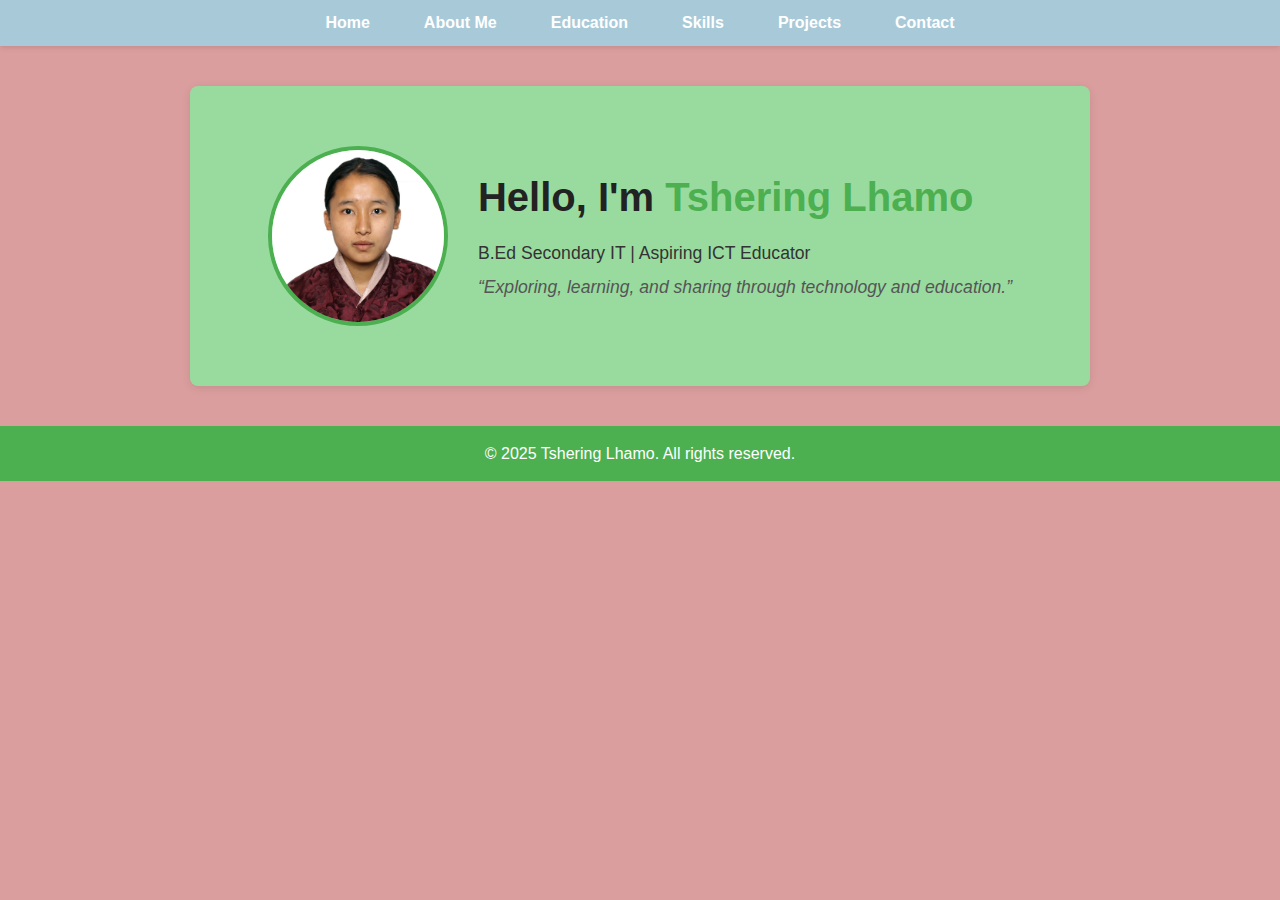
<file: index.html>
<!DOCTYPE html>
<html lang="en">
<head>
  <meta charset="UTF-8">
  <meta name="viewport" content="width=device-width, initial-scale=1.0">
  <title>Home | Tshering Lhamo</title>
  <link rel="stylesheet" href="styles.css"> <!-- Linking external CSS file -->
</head>
<body>
  <!-- Navigation Bar -->
  <header>
    <nav>
  <ul class="navbar">
    <li><a href="index.html">Home</a></li>
    <li><a href="about.html">About Me</a></li>
    <li><a href="education.html">Education</a></li>
    <li><a href="skills.html">Skills</a></li>
    <li><a href="project.html">Projects</a></li>
    <li><a href="contact.html">Contact</a></li>
  </ul>
</nav>
  </header>

  <!-- Home Section -->
  <section class="hero">
    <div class="hero-content">
      <!-- Profile Image -->
      <img src="profile.jpg.jpg" alt="Tshering Lhamo" class="profile-pic">
      
      <!-- Introduction Text -->
      <div>
        <h1>Hello, I'm <span class="highlight">Tshering Lhamo</span></h1>
        <p>B.Ed Secondary IT | Aspiring ICT Educator</p>
        <p class="tagline">“Exploring, learning, and sharing through technology and education.”</p>
      </div>
    </div>
  </section>

  <!-- Footer -->
  <footer>
    <p>© 2025 Tshering Lhamo. All rights reserved.</p>
  </footer>
</body>
</html>
</file>
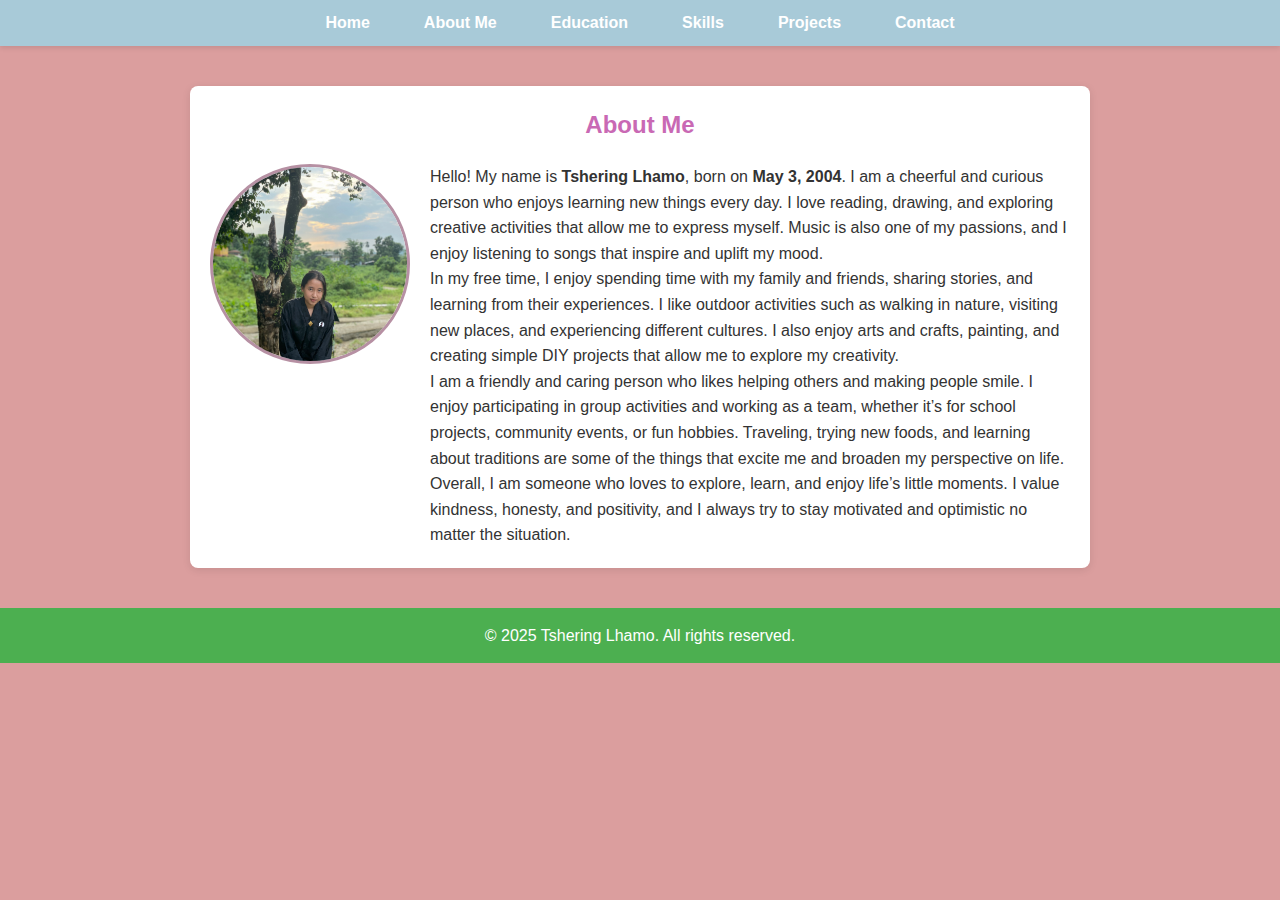
<file: about.html>
<!DOCTYPE html>
<html lang="en">
<head>
  <meta charset="UTF-8">
  <meta name="viewport" content="width=device-width, initial-scale=1.0">
  <title>About Me | Tshering Lhamo</title>
  <link rel="stylesheet" href="styles.css">
</head>
<body>
  <!-- Navigation Bar -->
  <header>
    <nav>
  <ul class="navbar">
    <li><a href="index.html">Home</a></li>
    <li><a href="about.html">About Me</a></li>
    <li><a href="education.html">Education</a></li>
    <li><a href="skills.html">Skills</a></li>
    <li><a href="project.html">Projects</a></li>
    <li><a href="contact.html">Contact</a></li>
  </ul>
</nav>
  </header>

  <!-- About Section -->
  <section id="about" class="about-page">
    <h2>About Me</h2>
    <div class="about-container">
      <!-- Profile Picture -->
      <img src="IMG_E2706.JPG" alt="Tshering Lhamo" class="about-pic">
      
      <!-- About Me Text -->
      <div class="about-text">
        <p>Hello! My name is <strong>Tshering Lhamo</strong>, born on <strong>May 3, 2004</strong>. 
        I am a cheerful and curious person who enjoys learning new things every day. 
        I love reading, drawing, and exploring creative activities that allow me to express myself. 
        Music is also one of my passions, and I enjoy listening to songs that inspire and uplift my mood.</p>

        <p>In my free time, I enjoy spending time with my family and friends, sharing stories, and learning from their experiences. 
        I like outdoor activities such as walking in nature, visiting new places, and experiencing different cultures. 
        I also enjoy arts and crafts, painting, and creating simple DIY projects that allow me to explore my creativity.</p>

        <p>I am a friendly and caring person who likes helping others and making people smile. 
        I enjoy participating in group activities and working as a team, whether it’s for school projects, community events, or fun hobbies. 
        Traveling, trying new foods, and learning about traditions are some of the things that excite me and broaden my perspective on life.</p>

        <p>Overall, I am someone who loves to explore, learn, and enjoy life’s little moments. 
        I value kindness, honesty, and positivity, and I always try to stay motivated and optimistic no matter the situation.</p>
      </div>
    </div>
  </section>

  <!-- Footer -->
  <footer>
    <p>© 2025 Tshering Lhamo. All rights reserved.</p>
  </footer>
</body>
</html>
</file>
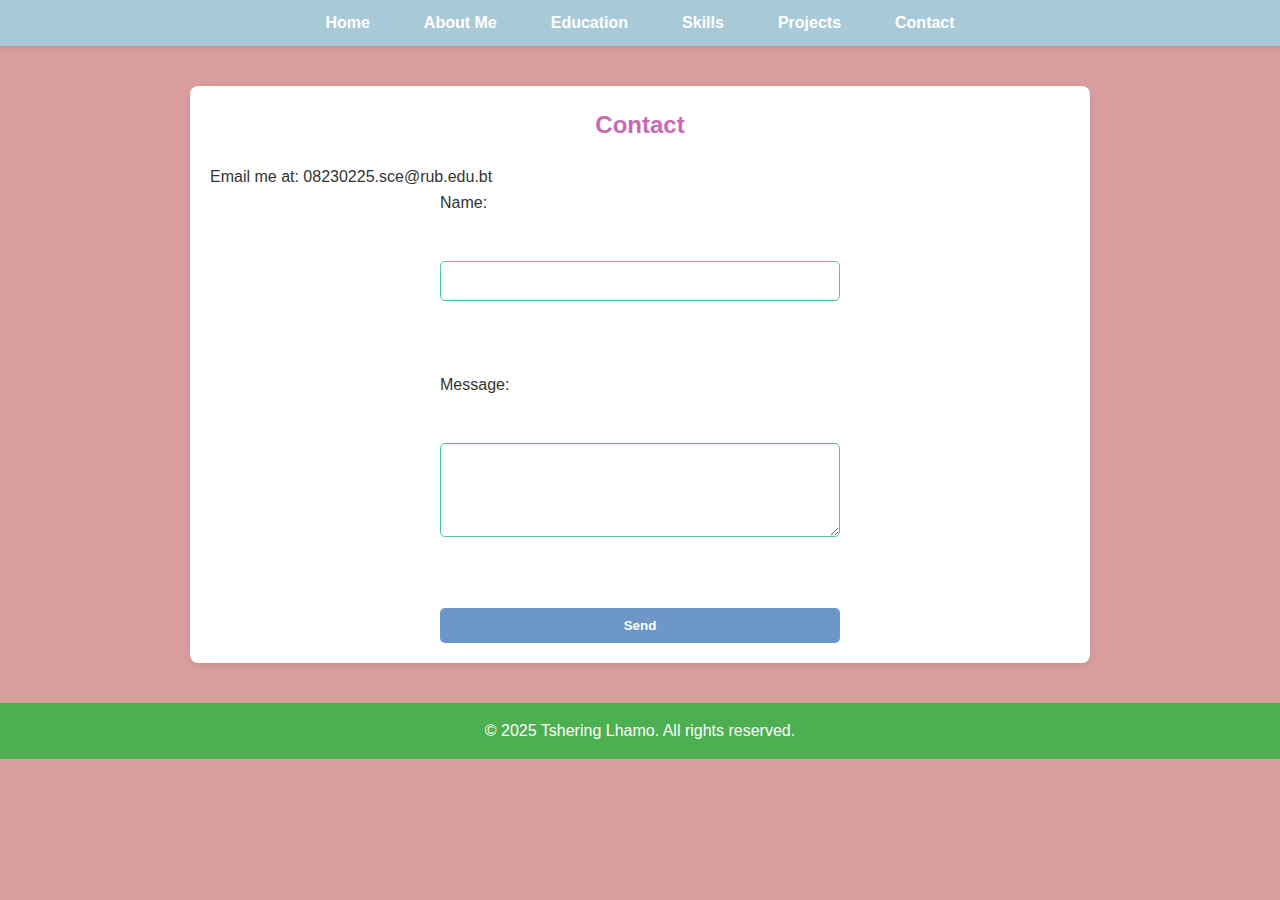
<file: contact.html>
<!DOCTYPE html>
<html lang="en">
<head>
  <meta charset="UTF-8">
  <meta name="viewport" content="width=device-width, initial-scale=1.0">
  <title>Contact | Tshering Lhamo</title>
  <link rel="stylesheet" href="styles.css">
</head>
<body>
  <!-- Navigation Bar -->
  <header>
   <nav>
  <ul class="navbar">
    <li><a href="index.html">Home</a></li>
    <li><a href="about.html">About Me</a></li>
    <li><a href="education.html">Education</a></li>
    <li><a href="skills.html">Skills</a></li>
    <li><a href="project.html">Projects</a></li>
    <li><a href="contact.html">Contact</a></li>
  </ul>
</nav>
  </header>

  <!-- Contact Section -->
  <section id="contact">
    <h2>Contact</h2>
    <p>Email me at: <a href="mailto:08230225.sce@rub.edu.bt">08230225.sce@rub.edu.bt</a></p>
    
    <!-- Contact Form -->
    <form>
      <label for="name">Name:</label><br>
      <input type="text" id="name" name="name" required><br><br>

      <label for="message">Message:</label><br>
      <textarea id="message" name="message" rows="4" required></textarea><br><br>

      <button type="submit">Send</button>
    </form>
  </section>

  <!-- Footer -->
  <footer>
    <p>© 2025 Tshering Lhamo. All rights reserved.</p>
  </footer>
</body>
</html>
</file>
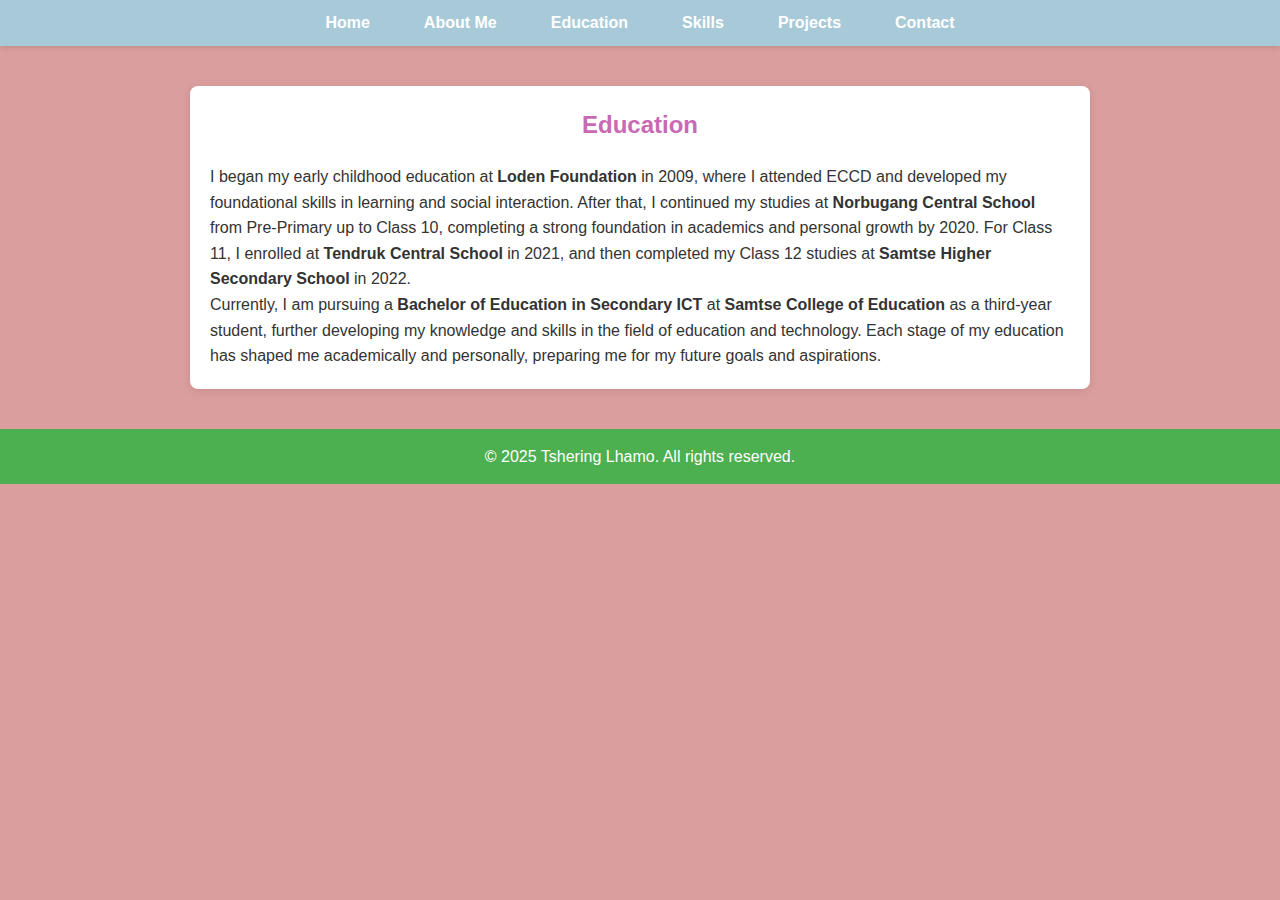
<file: education.html>
<!DOCTYPE html>
<html lang="en">
<head>
  <meta charset="UTF-8">
  <meta name="viewport" content="width=device-width, initial-scale=1.0">
  <title>Education | Tshering Lhamo</title>
  <link rel="stylesheet" href="styles.css">
</head>
<body>
  <!-- Navigation Bar -->
  <header>
   <nav>
  <ul class="navbar">
    <li><a href="index.html">Home</a></li>
    <li><a href="about.html">About Me</a></li>
    <li><a href="education.html">Education</a></li>
    <li><a href="skills.html">Skills</a></li>
    <li><a href="project.html">Projects</a></li>
    <li><a href="contact.html">Contact</a></li>
  </ul>
</nav>
  </header>

  <!-- Education Section -->
  <section id="education">
    <h2>Education</h2>
    <p>I began my early childhood education at <strong>Loden Foundation</strong> in 2009, where I attended ECCD and developed my foundational skills in learning and social interaction. 
    After that, I continued my studies at <strong>Norbugang Central School</strong> from Pre-Primary up to Class 10, completing a strong foundation in academics and personal growth by 2020. 
    For Class 11, I enrolled at <strong>Tendruk Central School</strong> in 2021, and then completed my Class 12 studies at <strong>Samtse Higher Secondary School</strong> in 2022.</p>
    
    <p>Currently, I am pursuing a <strong>Bachelor of Education in Secondary ICT</strong> at <strong>Samtse College of Education</strong> as a third-year student, further developing my knowledge and skills in the field of education and technology. 
    Each stage of my education has shaped me academically and personally, preparing me for my future goals and aspirations.</p>
  </section>

  <!-- Footer -->
  <footer>
    <p>© 2025 Tshering Lhamo. All rights reserved.</p>
  </footer>
</body>
</html>
</file>
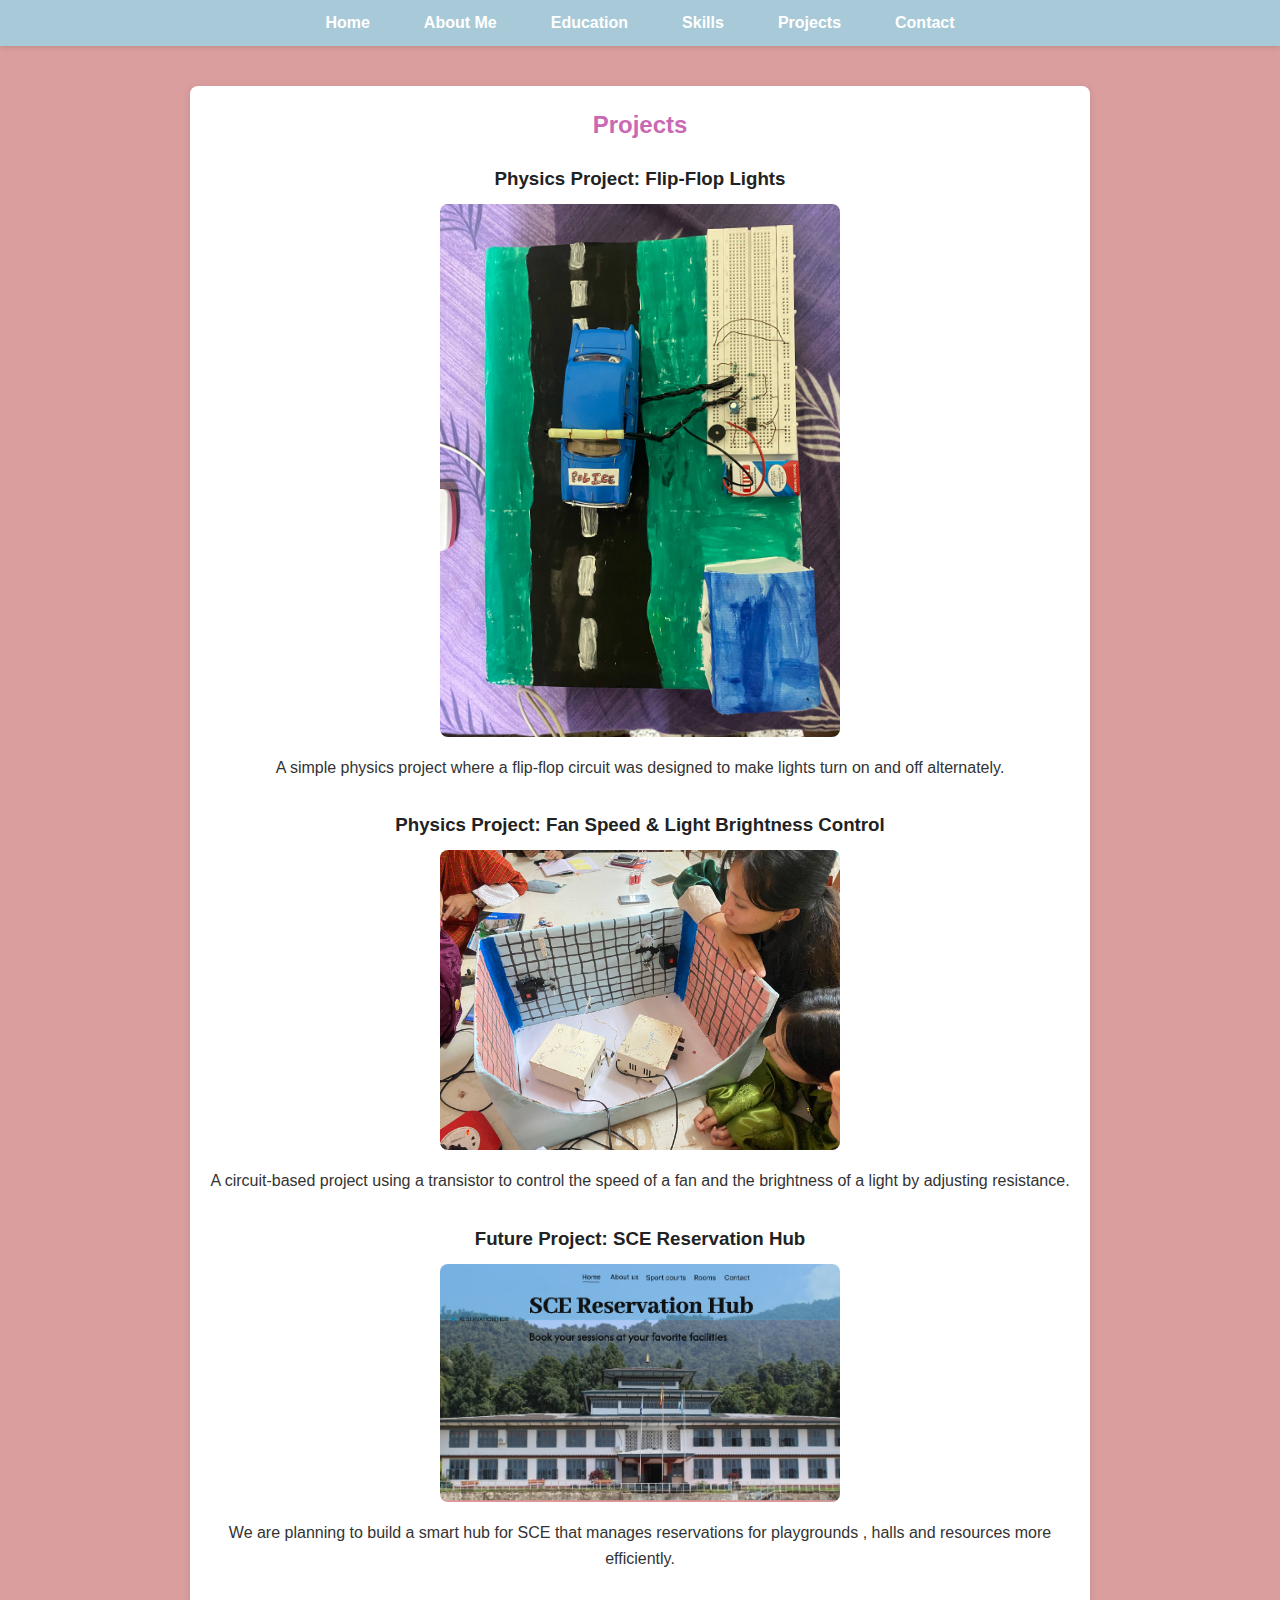
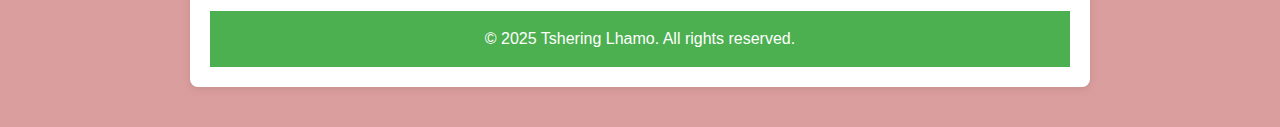
<file: project.html>
<!DOCTYPE html>
<html lang="en">
<head>
  <meta charset="UTF-8">
  <meta name="viewport" content="width=device-width, initial-scale=1.0">
  <title>Projects | Tshering Lhamo</title>
  <link rel="stylesheet" href="styles.css">
</head>
<body>
  <!-- Navigation Bar -->
  <header>
    <nav>
  <ul class="navbar">
    <li><a href="index.html">Home</a></li>
    <li><a href="about.html">About Me</a></li>
    <li><a href="education.html">Education</a></li>
    <li><a href="skills.html">Skills</a></li>
    <li><a href="project.html">Projects</a></li>
    <li><a href="contact.html">Contact</a></li>
  </ul>
</nav>
  </header>

  <!-- Projects Section -->
  <section id="projects">
    <h2>Projects</h2>

    <!-- Project 1 -->
<div class="project">
  <h3>Physics Project: Flip-Flop Lights</h3>
  <img src="flipflop.jpg" alt="Flip-Flop Lights Image" class="project-img">
  <p>A simple physics project where a flip-flop circuit was designed to make lights turn on and off alternately.</p>
</div>

<!-- Project 2 -->
<div class="project">
  <h3>Physics Project: Fan Speed & Light Brightness Control</h3>
  <img src="dcmotor.jpg" alt="Fan and Light Project Image" class="project-img">
  <p>A circuit-based project using a transistor to control the speed of a fan and the brightness of a light by adjusting resistance.</p>
</div>

<!-- Project 3 -->
<div class="project">
  <h3>Future Project: SCE Reservation Hub</h3>
  <img src="reservation.png" alt="Reservation Hub Image" class="project-img">
  <p>We are planning to build a smart hub for SCE that manages reservations for playgrounds , halls and  resources more efficiently.</p>
</div>

  <!-- Footer -->
  <footer>
    <p>© 2025 Tshering Lhamo. All rights reserved.</p>
  </footer>
</body>
</html>
</file>
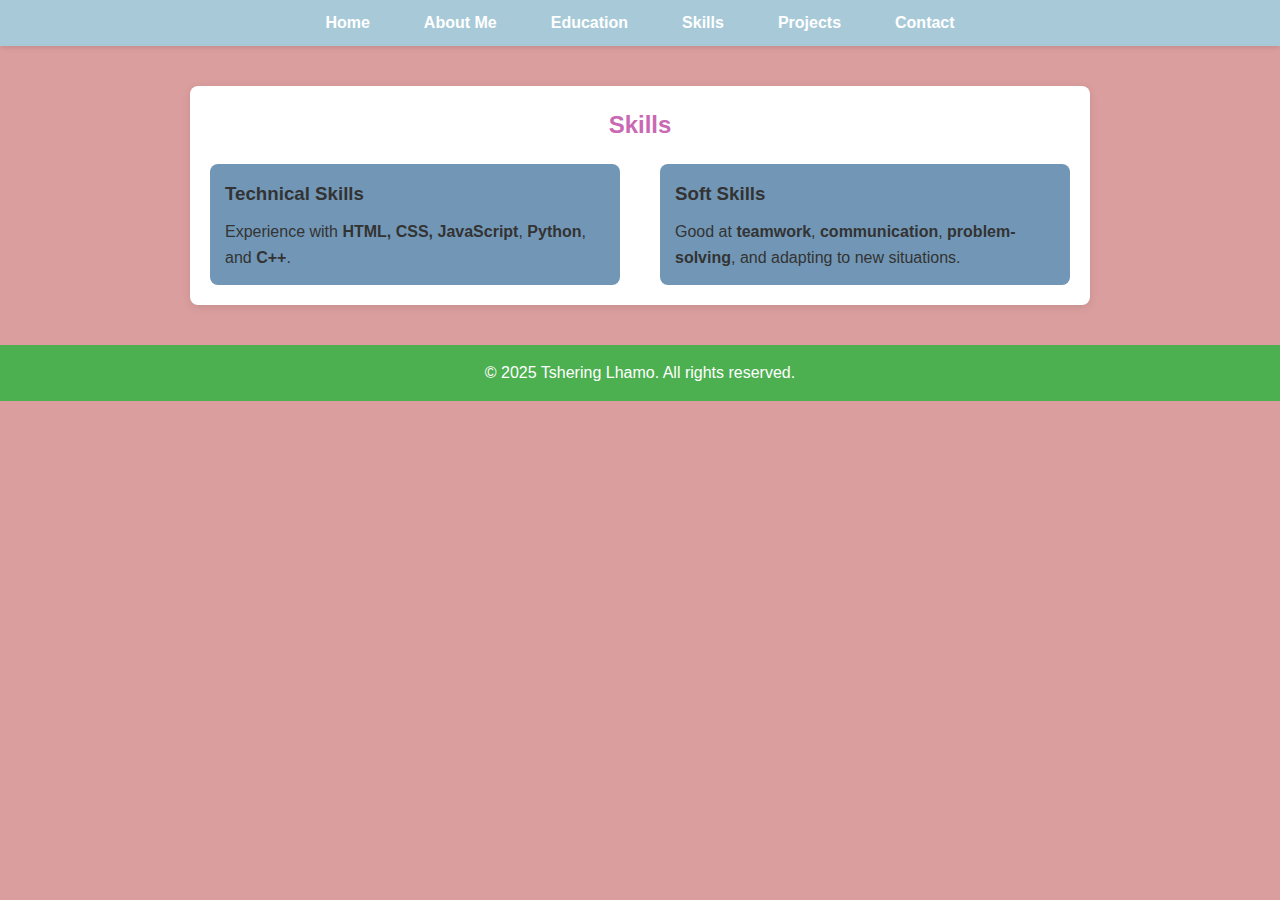
<file: skills.html>
<!DOCTYPE html>
<html lang="en">
<head>
  <meta charset="UTF-8">
  <meta name="viewport" content="width=device-width, initial-scale=1.0">
  <title>Skills | Tshering Lhamo</title>
  <link rel="stylesheet" href="styles.css">
</head>
<body>
  <!-- Navigation Bar -->
  <header>
    <nav>
  <ul class="navbar">
    <li><a href="index.html">Home</a></li>
    <li><a href="about.html">About Me</a></li>
    <li><a href="education.html">Education</a></li>
    <li><a href="skills.html">Skills</a></li>
    <li><a href="project.html">Projects</a></li>
    <li><a href="contact.html">Contact</a></li>
  </ul>
</nav>
  </header>

  <!-- Skills Section -->
<section id="skills">
  <h2>Skills</h2>
  <div class="skills-grid">
    <!-- Technical Skills -->
    <div>
      <h3>Technical Skills</h3>
      <p>Experience with <strong>HTML, CSS, JavaScript</strong>, <strong>Python</strong>, and <strong>C++</strong>.</p>
    </div>
    <!-- Soft Skills -->
    <div>
      <h3>Soft Skills</h3>
      <p>Good at <strong>teamwork</strong>, <strong>communication</strong>, <strong>problem-solving</strong>, and adapting to new situations.</p>
    </div>
  </div>
</section>

  <!-- Footer -->
  <footer>
    <p>© 2025 Tshering Lhamo. All rights reserved.</p>
  </footer>
</body>
</html>
</file>
<file: styles.css>
/* =============================
   General Styles
============================= */
* {
  margin: 0;
  padding: 0;
  box-sizing: border-box;
  font-family: 'Segoe UI', Tahoma, Geneva, Verdana, sans-serif;
}

body {
  line-height: 1.6;
  color: #333;
  background-color: #db9e9e;
}

a {
  text-decoration: none;
  color: inherit;
}

h1, h2, h3 {
  color: #222;
}

/* =============================
   Navigation Bar
============================= */
header {
  background-color: #a8cad8;
  padding: 10px 0;
  box-shadow: 0 2px 5px rgba(0,0,0,0.1);
}

.navbar {
  display: flex;
  justify-content: center;
  list-style: none;
}

.navbar li {
  margin: 0 15px;
}

.navbar li a {
  color: white;
  font-weight: bold;
  padding: 8px 12px;
  transition: background-color 0.3s, color 0.3s;
}

.navbar li a:hover {
  background-color: rgb(114, 199, 140);
  color: #4CAF50;
  border-radius: 5px;
}

/* =============================
   Hero Section (Home)
============================= */
.hero {
  display: flex;
  justify-content: center;
  align-items: center;
  padding: 60px 20px;
  background: #99db9f;
}

.hero-content {
  display: flex;
  flex-direction: row;
  align-items: center;
  gap: 30px;
  flex-wrap: wrap;
}

.profile-pic {
  width: 180px;
  height: 180px;
  border-radius: 50%;
  object-fit: cover;
  border: 4px solid #4CAF50;
}

.hero h1 {
  font-size: 2.5rem;
  margin-bottom: 10px;
}

.highlight {
  color: #4CAF50;
}

.hero p {
  font-size: 1.1rem;
  margin: 5px 0;
}

.tagline {
  font-style: italic;
  color: #555;
}

/* =============================
   Sections (About, Education, Skills, Projects, Contact)
============================= */
section {
  max-width: 900px;
  margin: 40px auto;
  padding: 20px;
  background-color: white;
  border-radius: 8px;
  box-shadow: 0 2px 8px rgba(0,0,0,0.1);
}

section h2 {
  margin-bottom: 20px;
  text-align: center;
  color: #c969b4;
}

/* About Page */
.about-container {
  display: flex;
  gap: 20px;
  flex-wrap: wrap;
}

.about-pic {
  width: 200px;
  height: 200px;
  border-radius: 50%;
  object-fit: cover;
  border: 3px solid #b690a3;
}

.about-text {
  flex: 1;
  font-size: 1rem;
}

/* Skills Page */
.skills-grid {
  display: flex;
  gap: 40px;
  flex-wrap: wrap;
  justify-content: center;
}

.skills-grid div {
  flex: 1;
  min-width: 200px;
  background-color: #7297b6;
  padding: 15px;
  border-radius: 8px;
}

.skills-grid h3 {
  margin-bottom: 10px;
  color: #333;
}

.skills-grid ul {
  list-style-type: disc;
  padding-left: 20px;
}

/* Projects Page */
.project {
  margin-bottom: 30px;
  text-align: center;
}

.project-img {
  width: 100%;
  max-width: 400px;
  margin: 10px 0;
  border-radius: 8px;
}

/* Contact Page */
form {
  display: flex;
  flex-direction: column;
  gap: 10px;
  max-width: 400px;
  margin: 0 auto;
}

input, textarea {
  padding: 10px;
  border: 1px solid #52c59f;
  border-radius: 5px;
  font-size: 1rem;
}

button {
  padding: 10px;
  background-color: #6d97c7;
  color: white;
  font-weight: bold;
  border: none;
  border-radius: 5px;
  cursor: pointer;
  transition: background-color 0.3s;
}

button:hover {
  background-color: #89b5da;
}

/* =============================
   Footer
============================= */
footer {
  text-align: center;
  padding: 15px;
  background-color: #4CAF50;
  color: white;
  margin-top: 40px;
}

/* =============================
   Responsive Design
============================= */
@media (max-width: 768px) {
  .hero-content, .about-container, .skills-grid {
    flex-direction: column;
    align-items: center;
  }

  .navbar {
    flex-direction: column;
  }

  .navbar li {
    margin: 8px 0;
  }
}
</file>
